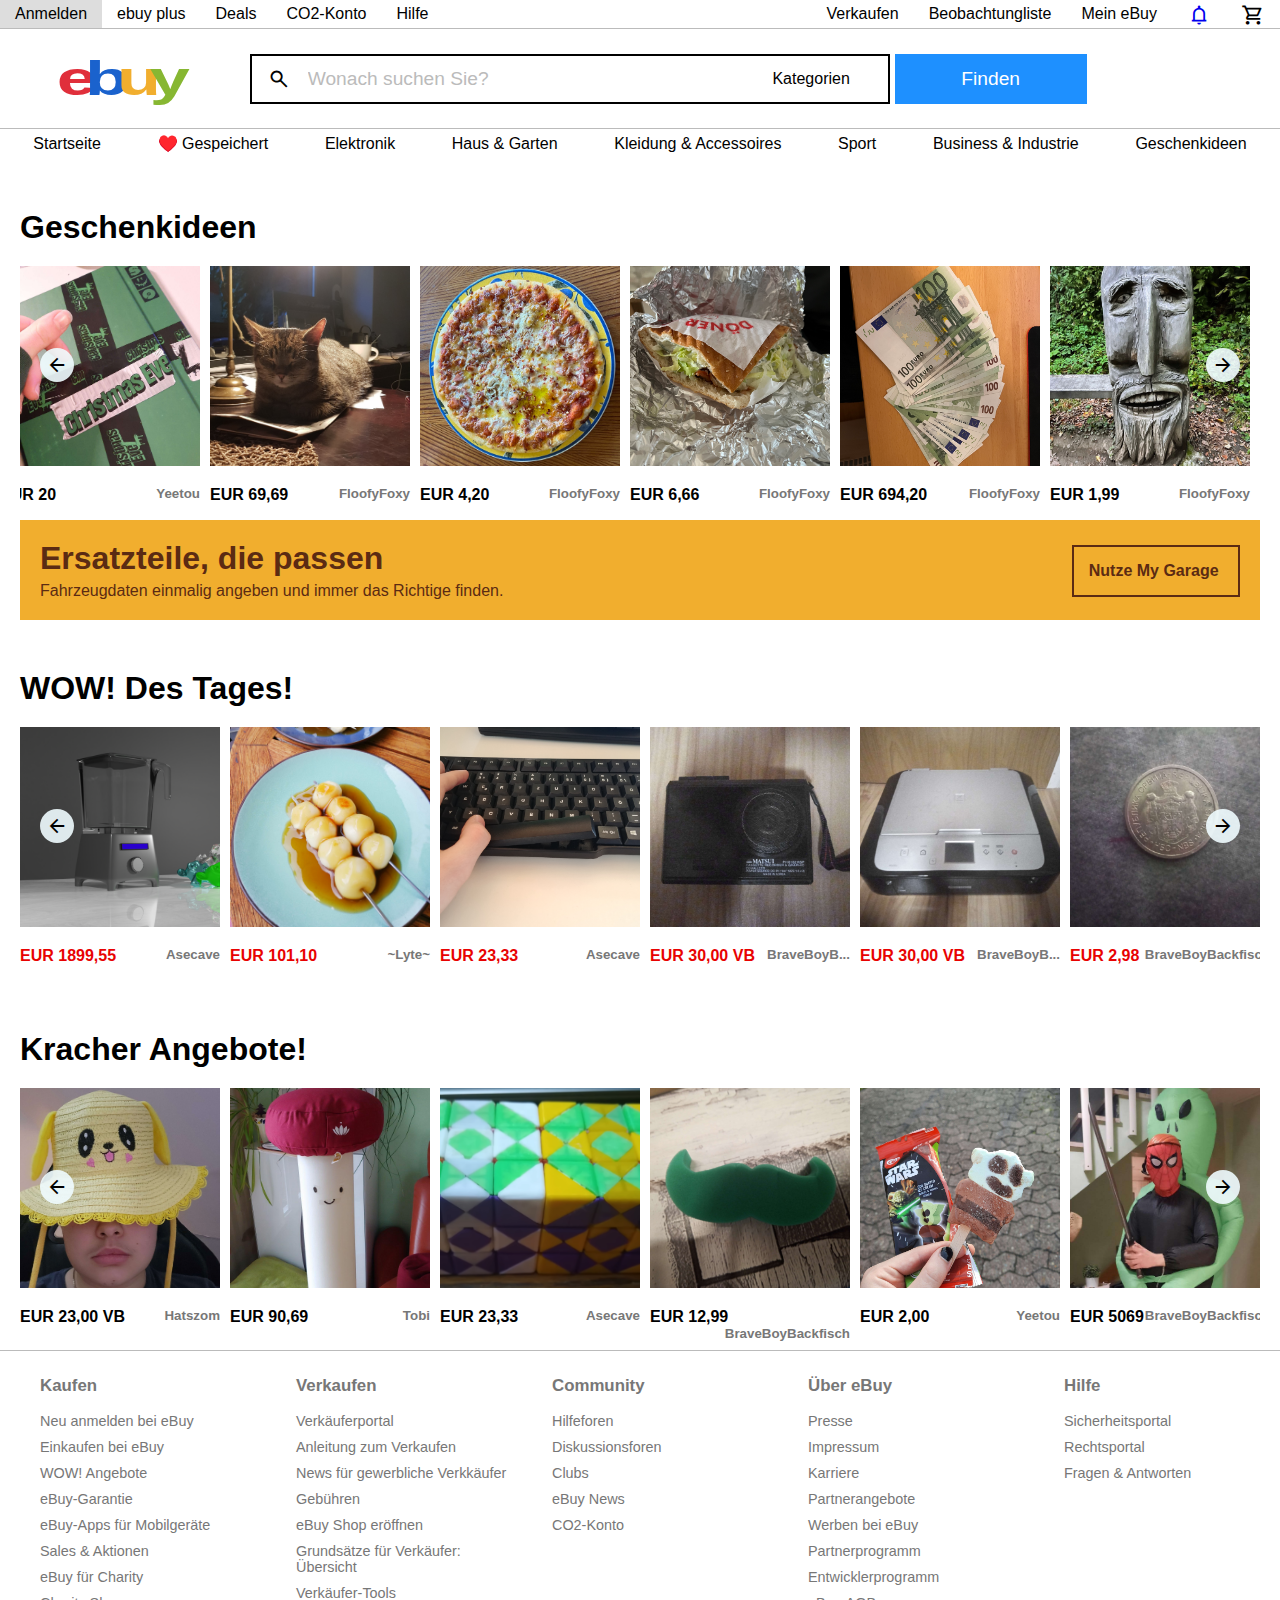
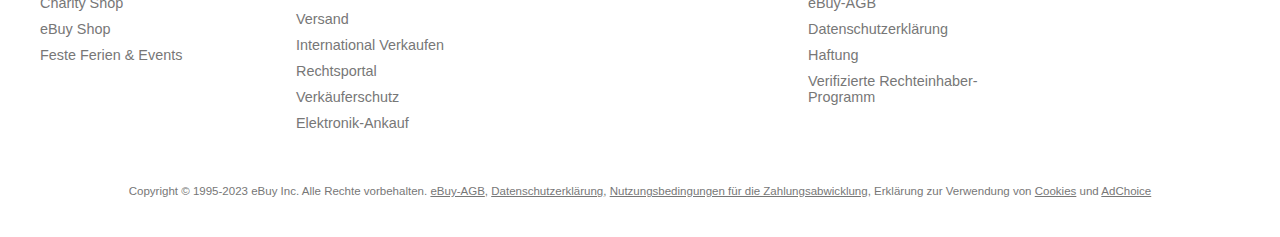
<file: index.html>
<!DOCTYPE html>
<html lang="de">
<head>
    <meta charset="UTF-8">
    <meta http-equiv="X-UA-Compatible" content="IE=edge">
    <meta name="viewport" content="width=device-width, initial-scale=1.0">
    <link rel="stylesheet" href="styles.css">

    <!-- external styles and fonts-->
    <link rel="stylesheet" href="https://fonts.googleapis.com/css2?family=Material+Symbols+Outlined:opsz,wght,FILL,GRAD@20..48,100..700,0..1,-50..200" />
    <title>
        eBuy - Ebay Klon
    </title>
    
</head>
<body>
    <nav>
        <div id="nav" class="clearfix">
            <div>
                <a>Anmelden</a>
                <a>ebuy plus</a>
                <a>Deals</a>
                <a>CO2-Konto</a>
                <a>Hilfe</a>
            </div>
            <div class="right">
                <a>Verkaufen</a>
                <a id="dropdown-watchlist">Beobachtungliste</a>
                <a id="dropdown-myebuy">Mein eBuy</a> 
                <a id="bell" href="https://www.youtube.com/watch?v=dQw4w9WgXcQ">
                    <span class="material-symbols-outlined">
                        notifications
                    </span>
                </a> 
                <a id="cart">
                    <span class="material-symbols-outlined">
                        shopping_cart
                    </span>
                </a>
            </div>
        </div>    
        
    </nav>
    <header class="clearfix">
        <div id="logo">
            <h1><span>e</span><span>b</span><span>u</span><span>y</span></h1>
        </div>
        
            <div id="search">
                <span class="material-symbols-outlined" id="magnification-glass">
                    search
                </span>
                <input type="text" placeholder="Wonach suchen Sie?">
                <p id="categories-dropdown">Kategorien</p>
            </div>
            <button id="button-search">Finden</button>
        

    </header>
    <div id="nav-categories">
        <a>Startseite</a>
        <a>♥️ Gespeichert</a>
        <a>Elektronik</a>
        <a>Motors</a>
        <a>Haus & Garten</a>
        <a>Kleidung & Accessoires</a>
        <a>Sammeln</a>
        <a>Sport</a>
        <a>Business & Industrie</a>
        <a>WOW! Angebote</a>
        <a>Re-Store</a>
        <a>Geschenkideen</a>
    </div>
    <main>
        <div id="products">
            <div class="product-list">
                <span id="le" class="material-symbols-outlined arrow-left" onclick="scrollb('geschenkideen', 'left')">
                    arrow_back
                </span>
                <span id="ri" class="material-symbols-outlined arrow-right" onclick="scrollb('geschenkideen', 'right')">
                    arrow_forward
                </span>
                <h1>Geschenkideen</h1>
                <ul id="geschenkideen">
                    <li>
                        <img class="image-product" src="products/Straykidsalbum20€.jpg">
                        <p>EUR 20 <a href="https://www.youtube.com/watch?v=TxU07WQVkko"><span class="right">Yeetou</span></a></p>
                    </li>
                    <li>
                        <img class="image-product" src="products/cat.jpg">
                        <p>EUR 69,69 <span class="right">FloofyFoxy</span></p>
                    </li>
                    <li>
                        <img class="image-product" src="products/pizza.jpg">
                        <p>EUR 4,20 <span class="right">FloofyFoxy</span></p>
                    </li>
                    <li>
                        <img class="image-product" src="products/doener.jpg">
                        <p>EUR 6,66 <span class="right">FloofyFoxy</span></p>
                    </li>
                    <li>
                        <img class="image-product" src="products/money.jpg">
                        <p>EUR 694,20 <span class="right">FloofyFoxy</span></p>
                    </li>
                    <li>
                        <img class="image-product" src="products/creepytree.jpg">
                        <p>EUR 1,99 <span class="right">FloofyFoxy</span></p>
                    </li>
                </ul>
            </div>

            <div id="advert">
                <a id="anchor-garage">Nutze My Garage <img id="arrow-right"></a>
                <h1>
                    Ersatzteile, die passen
                </h1>
                <div>
                    <p>
                        Fahrzeugdaten einmalig angeben und immer das Richtige finden.
                    </p>
                    
                </div>
            </div>
            
                <div class="product-list">
                    <span class="material-symbols-outlined arrow-left" onclick="scrollb('wow', 'left')">
                        arrow_back
                    </span>
                    <span class="material-symbols-outlined arrow-right" onclick="scrollb('wow', 'right')">
                        arrow_forward
                    </span>
                    <h1>WOW! Des Tages!</h1>
                    <ul id="wow">
                        <li>
                            <img class="image-product" src="products/blender.png">
                            <p>EUR 1899,55 <span class="right">Asecave</span></p>
                        </li>
                        <li>
                            <img class="image-product" src="products/klöße.jpg">
                            <p>EUR 101,10 <span class="right">~Lyte~</span></p>
                        </li>
                        <li>
                            <img class="image-product" src="products/keyboard.png">
                            <p>EUR 23,33 <span class="right">Asecave</span></p>
                        </li>
                        <li>
                            <img class="image-product" src="products/camera.jpg">
                            <p>EUR 30,00 VB <span class="right">BraveBoyB...</span></p>
                        </li>
                        <li>
                            <img class="image-product" src="products/printer.jpg">
                            <p>EUR 30,00 VB <span class="right">BraveBoyB...</span></p>
                        </li>
                        <li>
                            <img class="image-product" src="products/coin.jpg">
                            <p>EUR 2,98 <span class="right">BraveBoyBackfisch</span></p>
                        </li>
                    </ul>
                </div>
        
        
            <div class="product-list">
                <span class="material-symbols-outlined arrow-left"onclick="scrollb('kracher', 'left')">
                    arrow_back
                </span>
                <span class="material-symbols-outlined arrow-right" onclick="scrollb('kracher', 'right')">
                    arrow_forward
                </span>
                <h1>Kracher Angebote!</h1>
                <ul id="kracher">
                    <li>
                        <img class="image-product" src="products/hat.jpg">
                        <p>EUR 23,00 VB <span class="right">Hatszom</span></p>
                    </li>
                    <li>
                        <img class="image-product" src="products/shroom.jpeg">
                        <p>EUR 90,69 <span class="right">Tobi</span></p>
                    </li>
                    <li>
                        <img class="image-product" src="products/rubiks.png">
                        <p>EUR 23,33 <span class="right">Asecave</span></p>
                    </li>
                    <li>
                        <img class="image-product" src="products/schnauzer.jpg">
                        <p>EUR 12,99 <span class="right">BraveBoyBackfisch</span></p>
                    </li>
                    <li>
                        <img class="image-product" src="products/ice.jpg">
                        <p>EUR 2,00 <a href="https://www.youtube.com/watch?v=TxU07WQVkko"><span class="right">Yeetou</span></a></p>
                    </li>
                    <li>
                        <img class="image-product" src="products/spoodaalien.jpg">
                        <p>EUR 5069 <span class="right">BraveBoyBackfisch</span></p>
                    </li>
                </ul>
            </div>
    </div>
    </main>
    <hr>
    <footer>
        <div id="footer-list">
            <h3>Kaufen</h3>
            <ul>
                <li>Neu anmelden bei eBuy</li>
                <li>Einkaufen bei eBuy</li>
                <li>WOW! Angebote</li>
                <li>eBuy-Garantie</li>
                <li>eBuy-Apps für Mobilgeräte</li>
                <li>Sales & Aktionen</li>
                <li>eBuy für Charity</li>
                <li>Charity Shop</li>
                <li>eBuy Shop</li>
                <li>Feste Ferien & Events</li>
            </ul>
        </div>
        <div id="footer-list">
            <h3>Verkaufen</h3>
            <ul>
                <li>Verkäuferportal</li>
                <li>Anleitung zum Verkaufen</li>
                <li>News für gewerbliche Verkkäufer</li>
                <li>Gebühren</li>
                <li>eBuy Shop eröffnen</li>
                <li>Grundsätze für Verkäufer: Übersicht</li>
                <li>Verkäufer-Tools</li>
                <li>Versand</li>
                <li>International Verkaufen</li>
                <li>Rechtsportal</li>
                <li>Verkäuferschutz</li>
                <li>Elektronik-Ankauf</li>
            </ul>
        </div>
        <div id="footer-list">
            <h3>Community</h3>
            <ul>
                <li>Hilfeforen</li>
                <li>Diskussionsforen</li>
                <li>Clubs</li>
                <li>eBuy News</li>
                <li>CO2-Konto</li>
            </ul>
        </div>
        <div id="footer-list">
            <h3>Über eBuy</h3>
            <ul>
                <li>Presse</li>
                <li><a href="impressum.html">Impressum</a></li>
                <li>Karriere</li>
                <li>Partnerangebote</li>
                <li>Werben bei eBuy</li>
                <li>Partnerprogramm</li>
                <li>Entwicklerprogramm</li>
                <li>eBuy-AGB</li>
                <li>Datenschutzerklärung</li>
                <li>Haftung</li>
                <li>Verifizierte Rechteinhaber-Programm</li>
            </ul>
        </div>
        <div id="footer-list">
            <h3>Hilfe</h3>
            <ul>
                <li>Sicherheitsportal</li>
                <li>Rechtsportal</li>
                <li>Fragen & Antworten</li>
            </ul>
        </div>

        <p>
            Copyright &#169; 1995-2023 eBuy Inc. Alle Rechte vorbehalten. <a>eBuy-AGB</a>, <a>Datenschutzerklärung</a>, <a>Nutzungsbedingungen für die Zahlungsabwicklung</a>, Erklärung zur Verwendung von <a>Cookies</a> und <a>AdChoice</a>
        </p>
    </footer>
    <script>
        document.querySelector(".arrow-left:nth-child(1)").oncl
        document.querySelector(".arrow-left:nth-child(1)").addEventListener(
        "click", scrollb("geschenkideen", "left")
        );

        document.querySelector(".arrow-left:nth-child(1)").addEventListener(
        "click", scrollb("geschenkideen", "right")
        );


        function scrollb(list, direction) {
            let scrollAmount = 0;

            let distance = 0;
            let screenwidth = window.screen.width;
            if (screenwidth <= 1300) {
                distance = screenwidth;
            } else {
                distance = 1300;
            }
            let step = distance/50;
            let time = 5;
            e = document.getElementById(list)
            let slideTimer = setInterval(function (){
                if(direction == "right"){    
                    e.scrollLeft += step;
                } else {
                    e.scrollLeft -= step;
                }
                scrollAmount += step;
                if(scrollAmount >= distance){
                    window.clearInterval(slideTimer);
                }
            }, time);
            
        }
    </script>
</body>
</html>
</file>
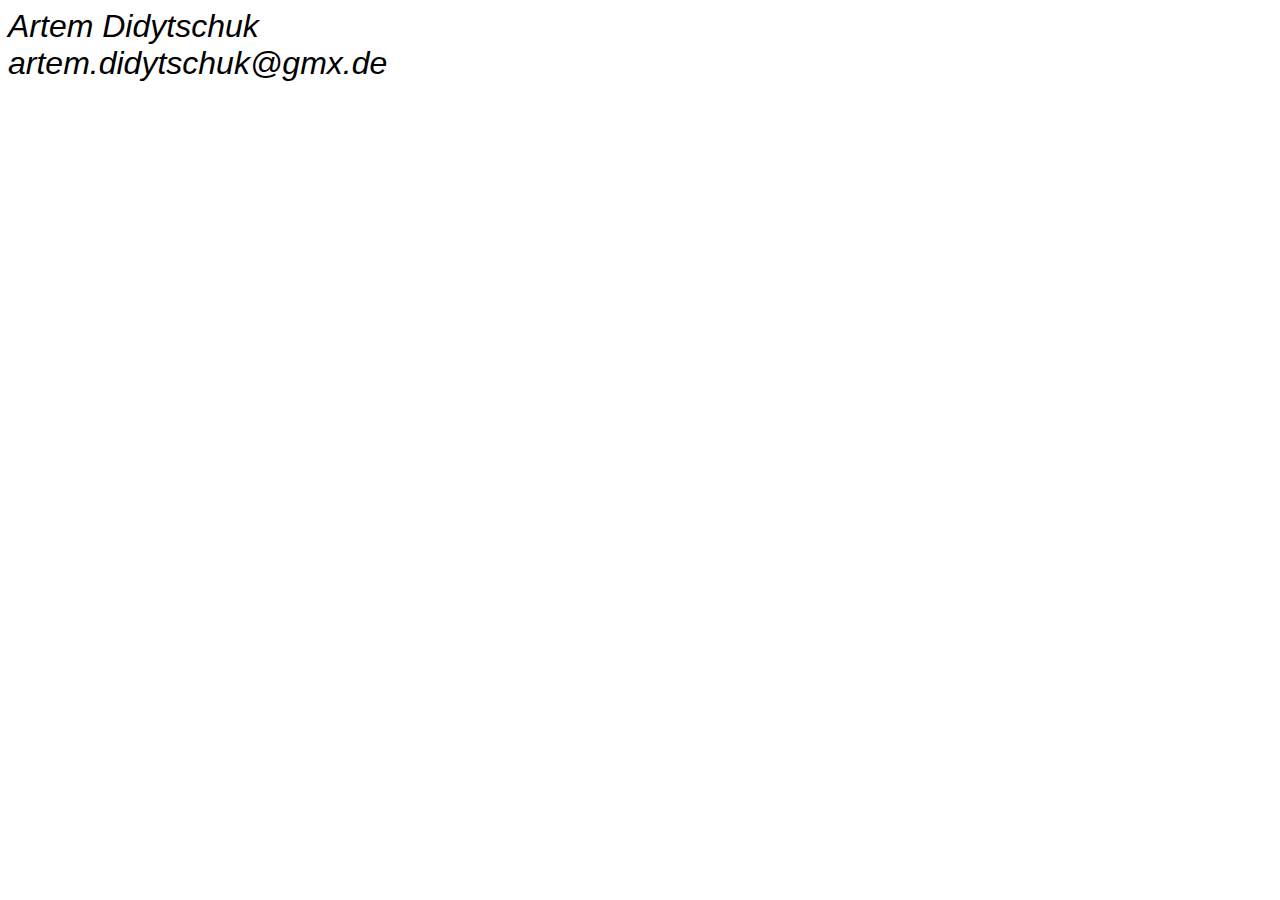
<file: impressum.html>
<!DOCTYPE html>
<html lang="de">
<head>
    <meta charset="UTF-8">
    <meta http-equiv="X-UA-Compatible" content="IE=edge">
    <meta name="viewport" content="width=device-width, initial-scale=1.0">
    <title>Document</title>
    <style>
        address {
            text-decoration: none;
            font-size: 2em;
            font-family: Arial, Helvetica, sans-serif;
        }
    </style>
</head>
<body>
    <address>
        Artem Didytschuk <br>
        artem.didytschuk@gmx.de
    </address>
</body>
</html>
</file>
<file: styles.css>
* {
    box-sizing: border-box;
    font-family:'Trebuchet MS', 'Lucida Sans Unicode', 'Lucida Grande', 'Lucida Sans', Arial, sans-serif;
}

body {
    margin: 0;
    padding: 0;
}

#bell span, #cart span {
    position: relative;
    top: 3px;
}

nav {
    overflow: hidden;    
    border-bottom: 1px solid #BBBBBB;
}

nav a {
    position: relative;
    top: 50%;
    float: left;
    text-align: center;
    text-decoration: none;
    font-size: 1em;
    padding: 5px 15px;
}

nav a:hover {
    cursor: pointer;
    background-color: #DDDDDD;
}

#cart, #bell {
    padding: 0 15px;
}

.right {
    float: right;
}

#nav {
    max-width: 1300px;
    margin: auto;
}

.clearfix::after {
    content: "";
    clear: both;
    display: table;
  }

  .material-symbols-outlined {
    font-variation-settings:
    'FILL' 0,
    'wght' 400,
    'GRAD' 0,
    'opsz' 1; 
  }



/*---header---*/

header {
    display: block;
    max-width: 1300px;
    margin: auto;
    border-bottom: solid 1px #BBBBBB;
    display: flex;
    height: 100px;
    align-items: center;
}

/*search*/

#search * {
    display: inline-block;
}

#search {
    border: solid 2px black;
    padding: 0;
    width: 50%;
    height: 50px;
    margin-left: 5%;
    margin-right: 5px;
    display: flex;
    align-items: center;
}

#search input {
    width:70%;
    height: 30px;
    font-size: 1.2em;
    color:black;
    border: none;
}

#search input:focus {
    outline: none;
}

#magnification-glass {
    margin: 0 15px;
}

#button-search {
    font-size: 1.2em;
    width: 15%;
    height: 50px;
    border: none;
    background-color: dodgerblue;
    color: white;
    float: left;
    margin-right: auto;
}

#button-search:hover {
    cursor: pointer;
    background-color: rgb(20, 110, 201);
}

#search input::placeholder {
    color: #BBBBBB;
}

#categories-dropdown {
    height: 100%;
    width: 25%;
    text-align: center;
    display: flex;
    justify-content: center;
    align-items: center;
    
}

#categories-dropdown:hover {
    background-color: #DDDDDD;
    cursor: pointer;
}

/*logo*/

#logo {
    font-size: 1.5em;
    text-align: center;
    display: inline-block;
    letter-spacing: .1em;
    text-transform: full-width;
    padding: 0;
    margin-left: 5%;

}

#logo:hover {
    cursor: pointer;
}

#logo span {
    display: inline-block;
    -webkit-transform: scale(1.5, 1);
    -moz-transform:scale(1.5, 1.0);
    -ms-transform:scale(1.5, 1.0);
    -o-transform:scale(1.5, 1.0);
    transform:scale(1.5, 1.0);
}

#logo span:nth-child(1) {
    color: #E02F3B;
}

#logo span:nth-child(2) {
    color: rgb(26, 98, 205);
}

#logo span:nth-child(3) {
    color: rgb(241, 174, 46);
}

#logo span:nth-child(4) {
    color: rgb(135, 183, 50);
}

#categories-dropdown {
    margin: 0;
}

/*---categories nav---*/

#nav-categories {
    display: flex;
    justify-content: space-around;
    align-items: baseline ;
    max-width: 1300px;
    margin: 0 auto;
    padding: 5px 5px;
    height: 30px
}

#nav-categories a {
    height: 25px;
    padding: 0;

}

#nav-categories a:hover {
    position: relative;
    animation-name: standout;
    animation-duration: .1s;
    animation-fill-mode: both;
    animation-timing-function: ease-in;
    cursor: pointer;
}

@keyframes standout {
    from {
        top: 0px;
        right: 0px;

        }
    to {
        top: -2px;
        right: -2px;
        text-shadow: -2px 2px 2px #BBBBBB;
        }
    
}



@media only screen and (max-width: 1300px) {
    #nav-categories a:nth-child(4),
    #nav-categories a:nth-child(7),
    #nav-categories a:nth-child(10),
    #nav-categories a:nth-child(11) {
        display: none;
    }
}



/*main*/
.right {
    text-align: right;
}

li .right {
    color: #777777;
    font-size: smaller;
    font-weight: bold;
}

li .right:hover {
    text-decoration: underline;
}


 main {
    padding: 0 20px;
 }

.product-list h1 {
    max-width: 1300px;
    margin: auto;
    margin-top: 30px;
    padding: 20px 0px;
}

.product-list ul::-webkit-scrollbar {
    display: none;
}

.product-list ul {
    -ms-overflow-style: none;
    scrollbar-width: none;
    overflow-x: auto;
    list-style-type: none;
    font-weight: bold;
    display: flex;
    justify-content: space-between;
    max-width: 1300px;
    margin: auto;
    padding: 0;
}

.product-list li {
    margin-right: 10px;
}

.image-product {
    width: 200px;
    height: 200px;
    object-fit:cover;
}

.image-product img {
    cursor: pointer;
}

.product-list {
    position: relative;
    max-width: 1300px;
    margin: auto;
    z-index: 0;
}

.arrow-right {
    position: absolute;
    right: 20px;
    top: 48%;
    z-index: 1;
}

.arrow-left {
    position: absolute;
    left: 20px;
    top: 48%;
    z-index: 1;
}


.arrow-right, .arrow-left {
    background-color: rgba(239, 252, 255, 90%);
    border-radius: 100%;
    padding: 5px;
    
}

.arrow-right:hover , .arrow-left:hover {
    background-color: rgba(70, 74, 75, 0.9);
    color: white;
    cursor: pointer;

}

/*Geschenk*/

li:first-child img {
    object-position: 100% 20%;
}

li:nth-child(2) img {
    object-position: 100% 50%;
}

li:nth-child(6) img {
    object-position: 100% 10%;
}

/*advert*/
#advert {
    background-color: rgb(241, 174, 46);
    color: rgb(91, 43, 19);
    padding: 20px;
    max-width: 1300px;
    margin: auto;
}

#advert h1 {
    margin: 0;
}

#advert div {
    display: flex;
    justify-content: space-between;
    align-items: center;
}

#advert p {
    display: inline-block;
    padding: 0;
    margin: 0;
    margin-top: 5px;
}

#advert a {
    float: right;
    position: relative;
    top: 5px;
    padding: 15px;
    border: solid 2px rgb(91, 43, 19);
    font-weight: bold;
}

#advert a:hover {
    background-color: rgb(135, 64, 29);
    color: rgb(241, 174, 46);
    border-color: rgb(241, 174, 46);
}

/*wow*/
#wow p {
    color: rgb(232, 2, 2);
}

#wow li:first-child img {
    object-position: 30% 0%;
}

#wow li:nth-child(2) img {
    object-position: 100% 100%;
}
#wow li:nth-child(4) img {
    transform: rotateZ(-90deg);
}

#wow li:nth-child(5) img {
    transform: rotateZ(-90deg);
}

#wow li:nth-child(6) img {
    object-position: 100% 100%;
}

/*Kracher*/
#kracher li:nth-child(4) img {
    transform: rotateZ(-90deg);
}


/*Footer*/

hr {
    border: none;
    border-bottom: 1px solid #BBBBBB;
}

footer {
    display: grid;
    grid-template-columns: 20% 20% 20% 20% 20%;
    justify-content: end;
    align-content: center;
    color: #777777;
    max-width: 1300px;
    font-size: .9em;
    margin: auto;
}

footer ul {
    list-style-type: none;
}

footer li {
    margin: 10px 0;
}

footer h3 {
    margin-left: 40px;
}

footer p {
    font-size: .8em;
    grid-column: 1/6;
    margin: 40px auto;
}

footer p a {
    text-decoration: underline;
}

footer p a:hover {
    color: black;
}

footer a {
    color:#777777;
    text-decoration: none;
}

footer h3:hover, footer li:hover {
    cursor: pointer;
    text-decoration: underline;
}


/*responsive tablet*/

@media only screen and (max-width: 1000px) {
    #nav-categories a:nth-child(3),
    #nav-categories a:nth-child(5),
    #nav-categories a:nth-child(6) {
        display: none;
    }

    #nav-categories  {
        background-color: #EEEEEE;
        padding-bottom: 30px;
    }

    .product-list h1 {
        margin-top: 0;
    }

    nav {
        display: none;
    }

    #logo {
        width: 100%;
        display:block;
        margin: auto;
        border-bottom: #BBBBBB solid 1px;
    }

    #search {
        display: flex;
        margin: auto;
        margin-bottom: 5px;
        width: 80%;
    }

    #search #categories-dropdown {
        width: 40%;
    }

    header {
        height: 250px;
        display: flex;
        flex-direction: column;
        justify-content: center;
        border: none;
        margin-bottom: 20px;
    }


    #button-search {
        width: 80%;
        margin: auto;
    }

}
</file>
